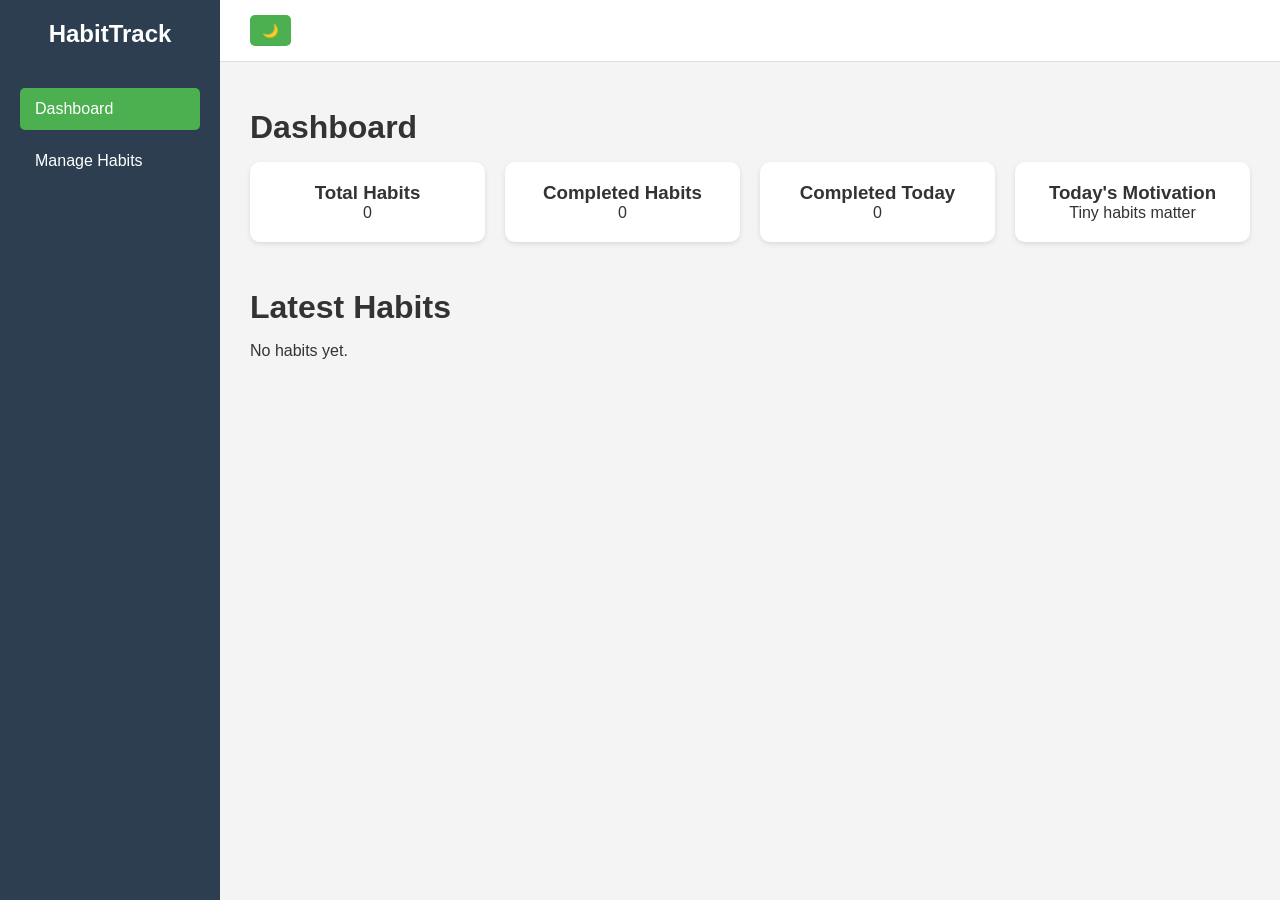
<file: index.html>
<!DOCTYPE html>
<html lang="en">
  <head>
    <meta charset="UTF-8" />
    <meta name="viewport" content="width=device-width, initial-scale=1.0" />
    <title>Habit Tracker Dashboard</title>
    <link rel="stylesheet" href="style.css" />
  </head>
  <body>
    <div class="dashboard-container">
      <aside class="sidebar">
        <div class="logo">HabitTrack</div>
        <ul class="menu">
          <li class="active"><a href="#">Dashboard</a></li>
          <li><a href="manageHabits.html">Manage Habits</a></li>
        </ul>
      </aside>
      <main class="main-content">
        <div class="topbar">
          <button class="toggle-btn">🌙</button>
        </div>
        <div class="content">
          <h1>Dashboard</h1>
          <div class="stats">
            <div class="card">
              <h3>Total Habits</h3>
              <span id="totalHabits">0</span>
            </div>
            <div class="card">
              <h3>Completed Habits</h3>
              <span id="completedHabits">0</span>
            </div>
            <div class="card">
              <h3>Completed Today</h3>
              <span id="completedToday">0</span>
            </div>
            <div class="card">
              <h3>Today's Motivation</h3>
              <p id="motivationText">Loading...</p>
            </div>
          </div>
          <!-- LATEST HABITS  -->
          <h1>Latest Habits</h2>
          <div class="habits-grid" id="latestHabits"></div>
        </div>
      </main>
    </div>
    <script src="script.js"></script>
  </body>
</html>
</file>
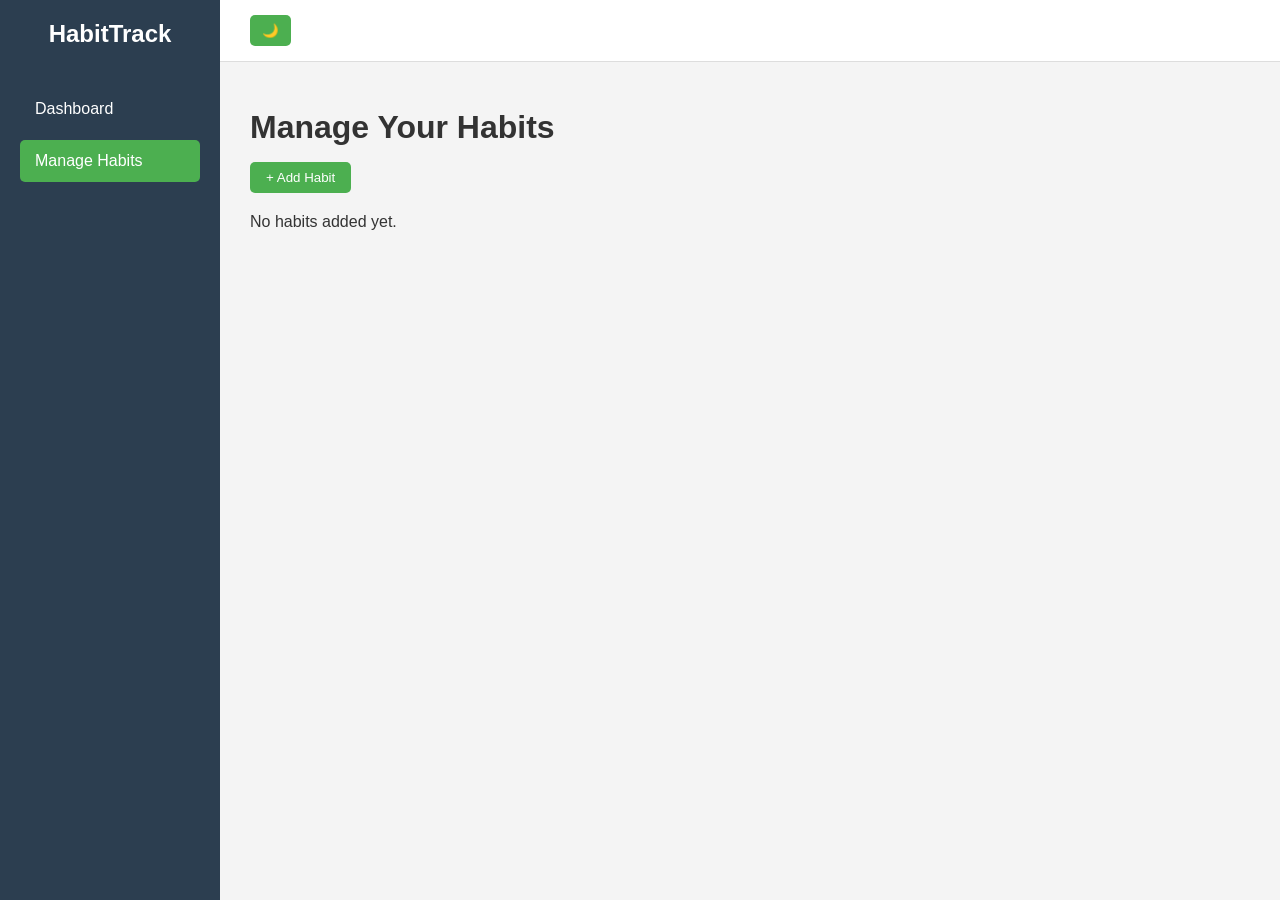
<file: manageHabits.html>
<!DOCTYPE html>
<html lang="en">
  <head>
    <meta charset="UTF-8" />
    <meta name="viewport" content="width=device-width, initial-scale=1.0" />
    <title>Manage Habits</title>
    <link rel="stylesheet" href="style.css" />
  </head>
  <body>
    <div class="dashboard-container">
      <aside class="sidebar">
        <div class="logo">HabitTrack</div>
        <ul class="menu">
          <li><a href="index.html">Dashboard</a></li>
          <li class="active"><a href="#">Manage Habits</a></li>
        </ul>
      </aside>
      <main class="main-content">
        <div class="topbar">
          <button class="toggle-btn">🌙</button>
        </div>
        <div class="content">
          <h1>Manage Your Habits</h1>
          <button class="add-btn" id="addHabitBtn">+ Add Habit</button>
          <!-- Habit Cards -->
          <div class="latest-habits" id="habitContainer"></div>
        </div>
      </main>
    </div>
    <!-- Habit Form Modal -->
    <div id="habitModal" class="modal">
      <div class="modal-content">
        <h3 id="formTitle">Add Habit</h3>
        <input type="text" id="habitName" placeholder="Habit name" />
        <input type="text" id="habitDesc" placeholder="Habit description" />
        <input type="number" id="habitGoal" placeholder="Goal (days)" min="1" />
        <input
          type="number"
          id="habitProgress"
          placeholder="Progress (days)"
          min="0"
        />
        <div class="modal-actions">
          <button class="done-btn" id="saveHabitBtn">Save</button>
          <button class="delete-btn" id="cancelHabitBtn">Cancel</button>
        </div>
      </div>
    </div>
    <script src="script.js"></script>
  </body>
</html>
</file>
<file: style.css>
/* Root colors */
:root {
  --primary-color: #4caf50;
  --secondary-color: #2c3e50;
  --bg-color: #f4f4f4;
  --text-color: #333;
}

/* Global styles */
* {
  margin: 0;
  padding: 0;
  box-sizing: border-box;
  font-family: Arial, sans-serif;
}
body {
  background-color: var(--bg-color);
  color: var(--text-color);
}

/* DARK MODE */
body.dark-mode {
  background-color: #1e1e1e;
  color: #f0f0f0;
}
body.dark-mode .sidebar {
  background-color: #111;
}
body.dark-mode .sidebar .menu li:hover,
body.dark-mode .sidebar .menu li.active {
  background-color: var(--primary-color);
}
body.dark-mode .main-content {
  background-color: #1e1e1e;
}
body.dark-mode .topbar {
  background-color: #222;
  border-bottom: 1px solid #444;
}
body.dark-mode .card,
body.dark-mode .habit-card,
body.dark-mode .profile-card,
body.dark-mode .modal-content {
  background-color: #2c2c2c;
  box-shadow: 0 2px 5px rgba(0, 0, 0, 0.5);
}
body.dark-mode .habit-card p,
body.dark-mode .habit-info span {
  color: #ddd;
}
body.dark-mode .modal-content input {
  background-color: #333;
  color: #f0f0f0;
  border: 1px solid #555;
}
body.dark-mode .done-btn,
body.dark-mode .add-btn,
body.dark-mode .edit-btn {
  background-color: var(--primary-color);
}

body.dark-mode .done-btn:hover,
body.dark-mode .add-btn:hover,
body.dark-mode .edit-btn:hover {
  background-color: var(--secondary-color);
}

body.dark-mode .delete-btn {
  background-color: #e74c3c;
}

body.dark-mode .delete-btn:hover {
  background-color: #c0392b;
}

body.dark-mode .progress-bar {
  background-color: #444;
}

body.dark-mode .progress-bar .progress {
  background-color: var(--primary-color);
  color: #fff;
}

/* LAYOUT */
.dashboard-container {
  display: flex;
  min-height: 100vh;
}

/* Sidebar */
.sidebar {
  width: 220px;
  background-color: var(--secondary-color);
  color: white;
  display: flex;
  flex-direction: column;
  padding: 20px;
}

.sidebar .logo {
  font-size: 1.5rem;
  font-weight: bold;
  margin-bottom: 40px;
  text-align: center;
}

.sidebar .menu {
  list-style: none;
}

.sidebar .menu li {
  padding: 12px 15px;
  margin-bottom: 10px;
  cursor: pointer;
  border-radius: 5px;
  transition: background 0.3s;
}

.sidebar .menu li:hover,
.sidebar .menu li.active {
  background-color: var(--primary-color);
}

.sidebar .menu li a {
  color: white;
  text-decoration: none;
}

/* Main content */
.main-content {
  flex: 1;
  display: flex;
  flex-direction: column;
}

/* Topbar */
.topbar {
  display: flex;
  justify-content: space-between;
  align-items: center;
  padding: 15px 30px;
  background-color: white;
  border-bottom: 1px solid #ddd;
}

.toggle-btn {
  background-color: var(--primary-color);
  color: white;
  border: none;
  padding: 8px 12px;
  border-radius: 5px;
  cursor: pointer;
}

/* Content area */
.content {
  padding: 30px;
  flex: 1;
  overflow-y: auto;
}

h1 {
  line-height: 70px;
}

/* BUTTONS */
.add-btn,
.done-btn,
.edit-btn {
  background-color: var(--primary-color);
  color: white;
  border: none;
  padding: 8px 16px;
  border-radius: 5px;
  cursor: pointer;
}

.add-btn:hover,
.done-btn:hover,
.edit-btn:hover {
  background-color: var(--secondary-color);
}

.delete-btn {
  background-color: #e74c3c;
  color: white;
  border: none;
  padding: 6px 12px;
  border-radius: 5px;
  cursor: pointer;
}

.delete-btn:hover {
  background-color: #c0392b;
}

/* HABIT CARDS */
.habit-card {
  background-color: white;
  padding: 15px 20px;
  border-radius: 8px;
  margin-bottom: 15px;
  box-shadow: 0 2px 5px rgba(0,0,0,0.1);
  display: flex;
  flex-direction: column;
  gap: 10px;
}

.habit-info {
  display: flex;
  justify-content: space-between;
  align-items: center;
}

.habit-info h3 {
  color: var(--primary-color);
}

.habit-info span {
  font-size: 0.9rem;
  color: #555;
}

/* Progress bar */
.progress-bar {
  width: 100%;
  height: 20px;
  background-color: #444; 
  border-radius: 10px;
  overflow: hidden;
  position: relative;
}

.progress-bar .progress {
  height: 100%;
  background: linear-gradient(90deg, #4caf50, #81c784); 
  border-radius: 10px;
  text-align: center;
  color: white;
  font-size: 0.85rem;
  line-height: 20px;
  transition: width 0.5s ease;
  font-weight: bold;
}
.progress-bar .progress-text {
  position: absolute;
  width: 100%;
  text-align: center;
  top: 0;
  left: 0;
  font-size: 0.85rem;
  font-weight: bold;
  color: white;
}


.habit-actions {
  display: flex;
  justify-content: flex-end;
  gap: 10px;
}

/* MODAL */
.modal {
  display: none;
  position: fixed;
  inset: 0;
  background: rgba(0,0,0,0.5);
  z-index: 999;
  justify-content: center;
  align-items: center;
}


.modal-content {
  background-color: white;
  padding: 25px;
  border-radius: 10px;
  width: 90%;
  max-width: 400px;
  display: flex;
  flex-direction: column;
  gap: 12px;
}

.modal-content h3 {
  color: var(--primary-color);
  text-align: center;
}

.modal-content input {
  padding: 8px 12px;
  border-radius: 5px;
  border: 1px solid #ccc;
}

.modal-actions {
  display: flex;
  justify-content: flex-end;
  gap: 10px;
}

/*DASHBOARD */

/* Stats cards */
.stats {
  display: grid;
  grid-template-columns: repeat(auto-fit, minmax(180px, 1fr));
  gap: 20px;
  margin-bottom: 30px;
 
}

.stats .card {
  background-color: white;
  padding: 20px;
  border-radius: 10px;
  box-shadow: 0 2px 5px rgba(0,0,0,0.1);
  text-align: center;
   padding: 20px;
}

/* Dark mode fix */
body.dark-mode .stats .card {
  background-color: #2c2c2c;
}

body.dark-mode .stat-card h3 {
  color: #ccc;
}

/* Latest habits grid */
.latest-habits {
  margin-top: 20px;
}
.habits-grid {
  display: grid;
  grid-template-columns: repeat(auto-fill, minmax(300px, 1fr));
  gap: 20px;
  justify-content: start; 
}

/* RESPONSIVE */
@media (max-width: 768px) {
  .dashboard-container {
    flex-direction: column;
  }

  .sidebar {
    width: 100%;
    flex-direction: row;
    justify-content: space-around;
  }

  .sidebar .menu {
    display: flex;
    gap: 10px;
  }

  .topbar {
    flex-direction: column;
    gap: 10px;
  }
}
</file>
